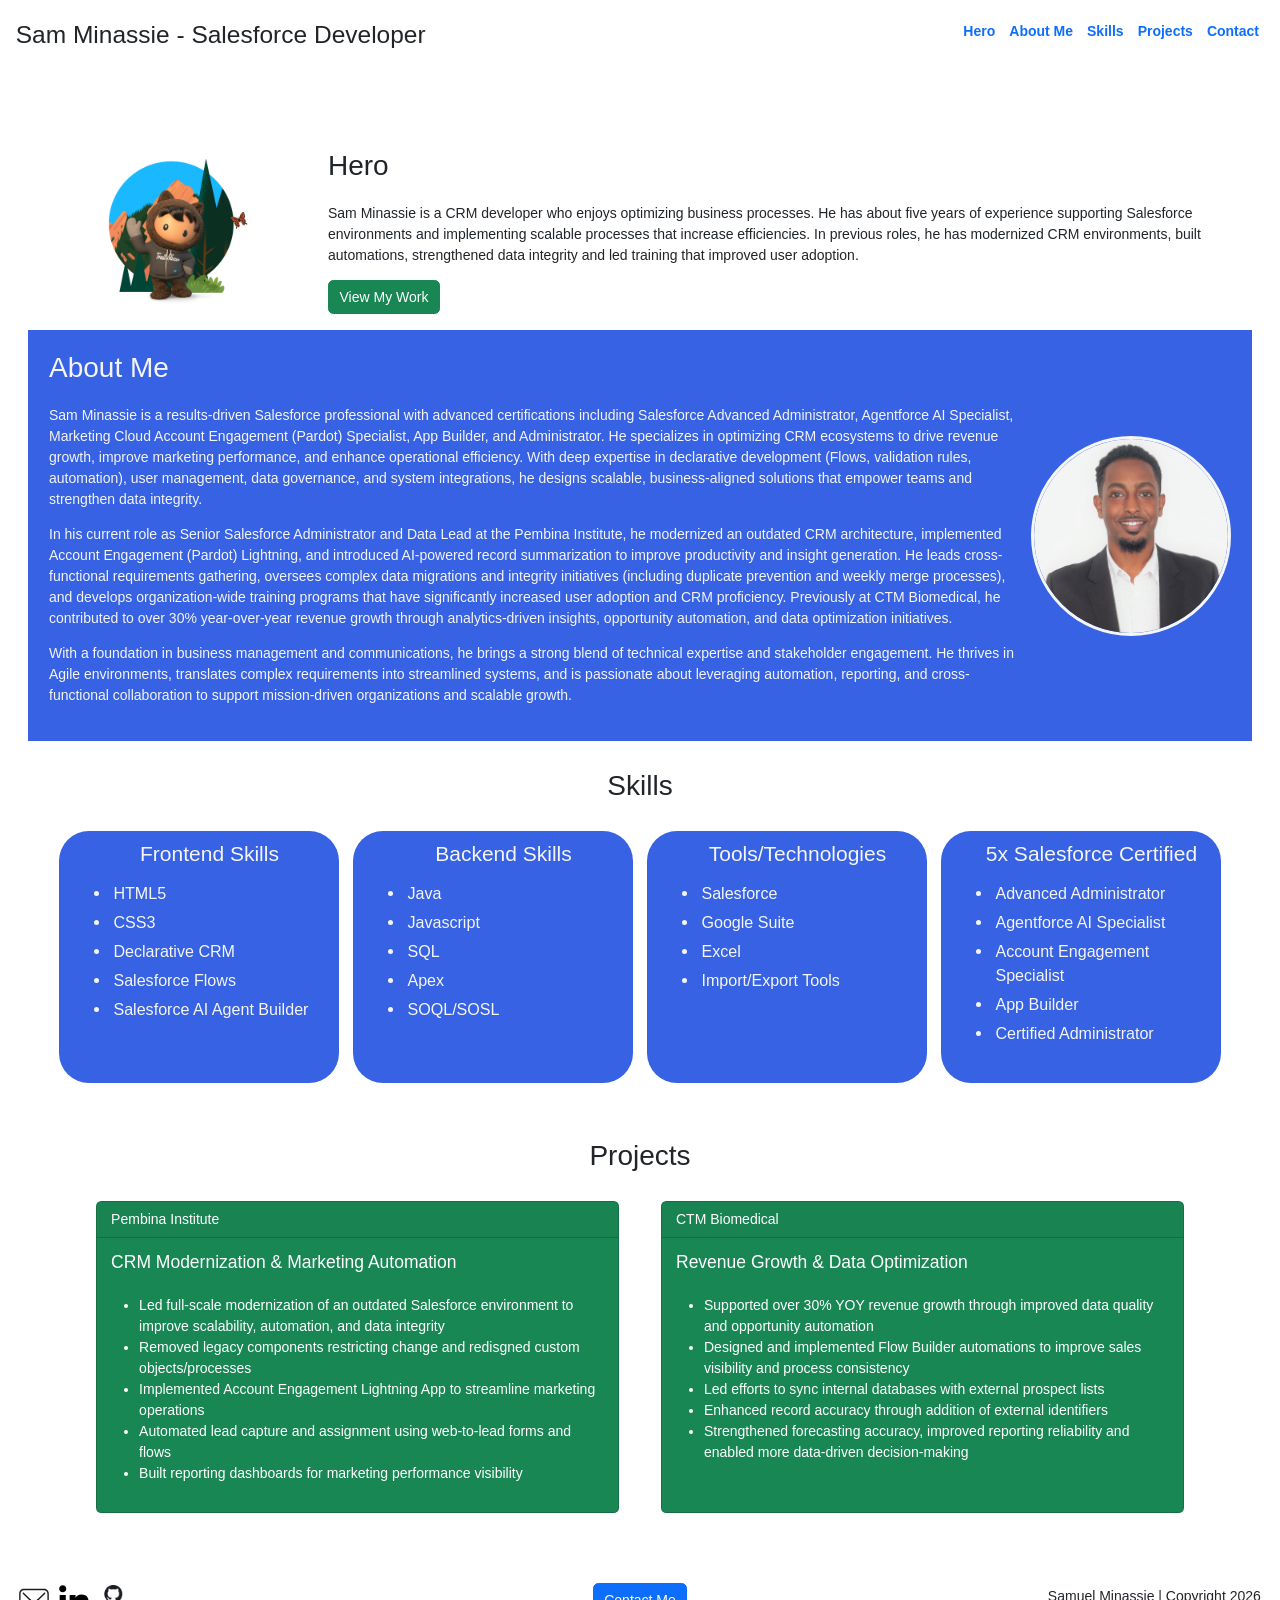
<file: index.html>
<!DOCTYPE html>
<html lang="en">
<head>
    <meta charset="UTF-8">
    <meta name="viewport" content="width=device-width, initial-scale=1.0">
    <link rel="stylesheet" href="styles.css">
    <link href="https://cdn.jsdelivr.net/npm/bootstrap@5.3.8/dist/css/bootstrap.min.css" rel="stylesheet" integrity="sha384-sRIl4kxILFvY47J16cr9ZwB07vP4J8+LH7qKQnuqkuIAvNWLzeN8tE5YBujZqJLB" crossorigin="anonymous">
    <title>Sam Minassie</title>
</head>
<body>
    <header class="header"><h1>Sam Minassie - Salesforce Developer</h1>        
        <nav class="header-nav">
         <ul>
            <li><a href="#hero" class="header-nav-link">Hero</a></li>
            <li><a href="#about-me" class="header-nav-link">About Me</a></li>
            <li><a href="#skills" class="header-nav-link">Skills</a></li>
            <li><a href="#projects" class="header-nav-link">Projects</a></li>
            <li><a href="#contact" class="header-nav-link">Contact</a></li>
         </ul>
        </nav>
    </header>
    <main>
        <div id="hero" class="hero">        
            <div><img src="./images/salesforce avatar astro.png" alt="Salesforce Astro" title="Salesforce Astro"></div>        
            <div class="hero-text">
                <h1>Hero</h1>
                <p>Sam Minassie is a CRM developer who enjoys optimizing business processes. He has about five years of experience supporting Salesforce environments and implementing scalable processes that increase efficiencies. In previous roles, he has modernized CRM environments, built automations, strengthened data integrity and led training that improved user adoption.</p>
                <div><a href="#projects"><button type="button" class="btn btn-success">View My Work</button></a></div> 
            </div>                   
        </div>
        <div id="about-me" class="about-me">
            <div class="about-me-text">
            <h1>About Me</h1>    
            <p>Sam Minassie is a results-driven Salesforce professional with advanced certifications including Salesforce Advanced Administrator, Agentforce AI Specialist, Marketing Cloud Account Engagement (Pardot) Specialist, App Builder, and Administrator. He specializes in optimizing CRM ecosystems to drive revenue growth, improve marketing performance, and enhance operational efficiency. With deep expertise in declarative development (Flows, validation rules, automation), user management, data governance, and system integrations, he designs scalable, business-aligned solutions that empower teams and strengthen data integrity.</p>
            <p>In his current role as Senior Salesforce Administrator and Data Lead at the Pembina Institute, he modernized an outdated CRM architecture, implemented Account Engagement (Pardot) Lightning, and introduced AI-powered record summarization to improve productivity and insight generation. He leads cross-functional requirements gathering, oversees complex data migrations and integrity initiatives (including duplicate prevention and weekly merge processes), and develops organization-wide training programs that have significantly increased user adoption and CRM proficiency. Previously at CTM Biomedical, he contributed to over 30% year-over-year revenue growth through analytics-driven insights, opportunity automation, and data optimization initiatives.</p>
            <p>With a foundation in business management and communications, he brings a strong blend of technical expertise and stakeholder engagement. He thrives in Agile environments, translates complex requirements into streamlined systems, and is passionate about leveraging automation, reporting, and cross-functional collaboration to support mission-driven organizations and scalable growth.</p>
            </div>        
            <div><a href="https://www.linkedin.com/in/samminassie/" target="_blank"><img src="./images/professional-profile-pic.jpeg" alt="Sam Minassie" title="Sam Minassie"></a></div>        
        </div>
        <div id="skills" class="skills">
            <div><h1>Skills</h1></div>
            <div class="icard-container">
            <div class="icard">        
             <h5 class="icard-title">Frontend Skills</h5>
             <div class="icard-text">
                <ul>
                    <li>HTML5</li>
                    <li>CSS3</li>
                    <li>Declarative CRM</li>
                    <li>Salesforce Flows</li>
                    <li>Salesforce AI Agent Builder</li>
                </ul>   
             </div>
            </div>
            <div class="icard">            
                    <h5 class="icard-title">Backend Skills</h5>
                    <div class="icard-text">
                        <ul>
                            <li>Java</li>
                            <li>Javascript</li>
                            <li>SQL</li>
                            <li>Apex</li>
                            <li>SOQL/SOSL</li>
                        </ul>
                    </div>            
            </div>
            <div class="icard">            
                    <h5 class="icard-title">Tools/Technologies</h5>
                    <div class="icard-text">
                        <ul>
                            <li>Salesforce</li>
                            <li>Google Suite</li>
                            <li>Excel</li>
                            <li>Import/Export Tools</li>
                        </ul>
                    </div>            
            </div>
            <div class="icard">            
                    <h5 class="icard-title">5x Salesforce Certified</h5>
                    <div class="icard-text">
                        <ul>
                            <li>Advanced Administrator</li>
                            <li>Agentforce AI Specialist</li>
                            <li>Account Engagement Specialist</li>
                            <li>App Builder</li>
                            <li>Certified Administrator</li>
                        </ul>                    
                        </div>            
            </div>            
            </div>
        </div>
        <div id="projects" class="projects">
            <h1>Projects</h1>
        <div class="project-row">
        <div class="card-container">
            <div class="card text-white bg-success mb-3" style="max-width: 40rem;">
                <div class="card-header">Pembina Institute</div>
                    <div class="card-body">
                    <h5 class="card-title">CRM Modernization & Marketing Automation</h5>
                    <p class="card-text">
                        <ul>
                            <li>Led full-scale modernization of an outdated Salesforce environment to improve scalability, automation, and data integrity</li>
                            <li>Removed legacy components restricting change and redisgned custom objects/processes</li>
                            <li>Implemented Account Engagement Lightning App to streamline marketing operations</li>
                            <li>Automated lead capture and assignment using web-to-lead forms and flows</li>
                            <li>Built reporting dashboards for marketing performance visibility</li>
                        </ul>
                    </p>
                 </div>
                 </div>
        </div>
        <div class="card-container">
            <div class="card text-white bg-success mb-3" style="max-width: 40rem;">
                <div class="card-header">CTM Biomedical</div>
                    <div class="card-body">
                    <h5 class="card-title">Revenue Growth & Data Optimization</h5>
                    <p class="card-text">
                        <ul>
                            <li>Supported over 30% YOY revenue growth through improved data quality and opportunity automation</li>
                            <li>Designed and implemented Flow Builder automations to improve sales visibility and process consistency</li>
                            <li>Led efforts to sync internal databases with external prospect lists</li>
                            <li>Enhanced record accuracy through addition of external identifiers</li>
                            <li>Strengthened forecasting accuracy, improved reporting reliability and enabled more data-driven decision-making</li>
                        </ul>
                    </p>
            </div>
            </div>
            </div>
        </div>
    </main>
    <div id="contact" class="footer">
        <div class="left">
            <a href="mailto:samuelminassie@gmail.com" target="_blank" alt="Email" title="Email"><img src="./images/email-logo.svg"></a>
            <a href="https://www.linkedin.com/in/samminassie/" target="_blank" alt="Linkedin" title="Linkedin"><img src="./images/linkedin-logo.svg"></a>
            <a href="https://github.com/samuelminassie" target="_blank" alt="Github" title="Github"><img src="./images/github-logo.png"></a>
        </div>
        <div>
            <a href="./contactme.html" target="_blank"><button type="button" class="btn btn-primary">Contact Me</button></a>
        </div>        
        <div class="right">
            <h6>Samuel Minassie | Copyright 2026</h6>
        </div>
    </div>
</body>
</html>
</file>
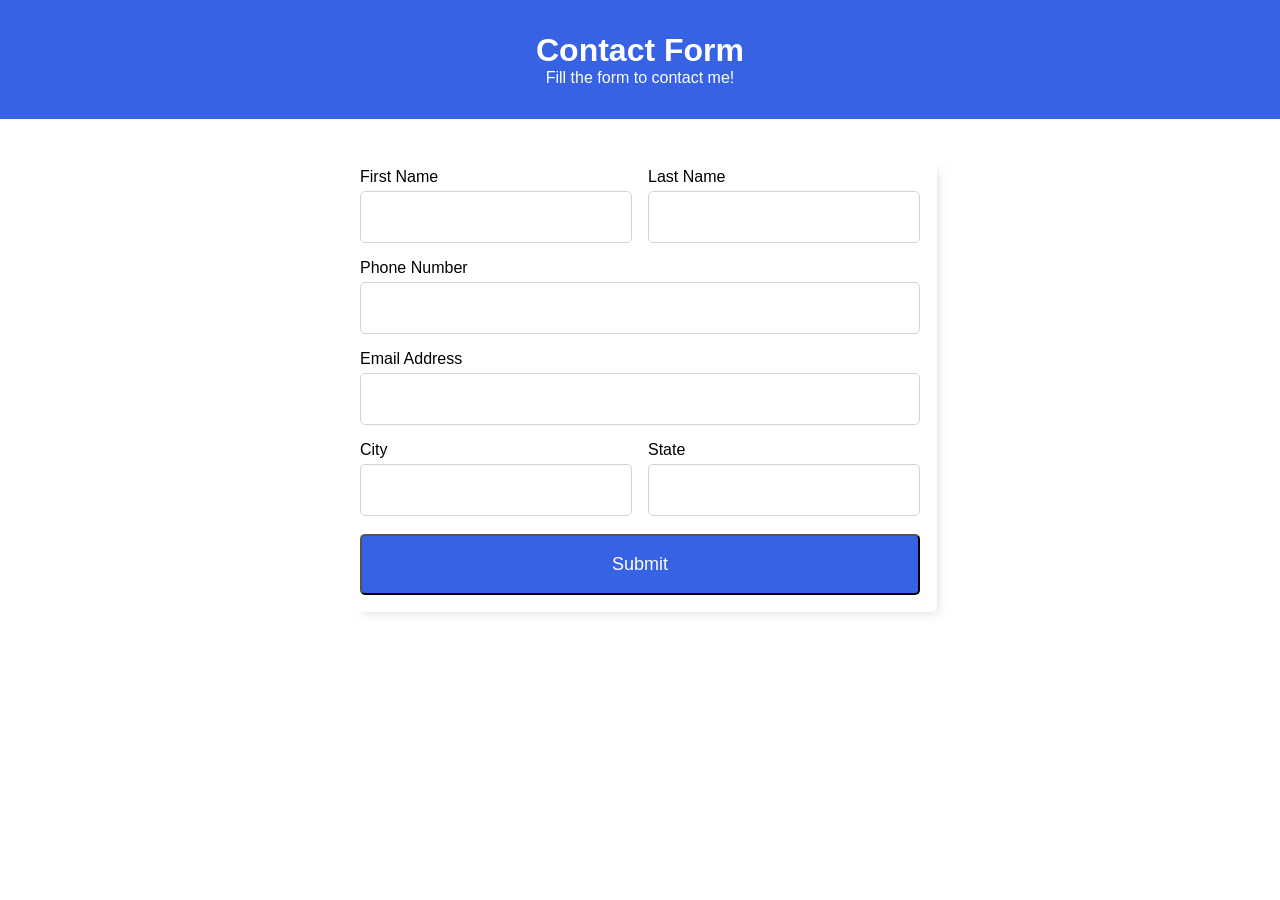
<file: contactme.html>
<!DOCTYPE html>
<html lang="en">
    <meta charset="UTF-8">
    <meta name="viewport" content="width=device-width, initial-scale=1.0">
    <head>
        <link rel="stylesheet" href="contactmestyle.css">
        <title>Contact Forms</title>
    </head>
    <body>
        <header>
            <h1>Contact Form</h1>
            <p>Fill the form to contact me!</p>
        </header>

        <main>
        <form action="" class="form-wrapper">
            <div class="individual-data">
                    <div class="row-wrapper">
                        <div class="input-wrapper">
                         <label for="fName">First Name</label>
                         <input type="text" name="" class="fName">
                        </div>
                        <div class="input-wrapper">
                         <label for="lName">Last Name</label>
                         <input type="text" name="" class="lName">                    
                        </div>
                    </div>              
                    <div class="input-wrapper phone-number-wrapper">
                    <label for="phone">Phone Number</label>
                    <input type="tel" name="phone" id="phone">
                </div>
                <div class="addr-wrapper">
					<div class="input-wrapper phone-number-wrapper">
						<label for="address">Email Address</label>
						<input type="email" name="Email" id="address">
                    </div>
                </div>
                <div class="row-wrapper">
                <div class="input-wrapper">
                    <label for="city">City</label>
                    <input type="text" name="city" id="city">
                    </div>                
                 <div class="input-wrapper">   
                    <label for="state">State</label>
                    <input type="text" name="state" id="state" required="true">
                </div>
                </div>               
                
                </div>
            </div>       

            </div>
            <div class="submit-container">
            <div class="submit">
                <button type="submit" class="submit">Submit</button>
            </div>
            </div>
        </div>
        </form>
        </main>
    </body>
</html>
</file>
<file: styles.css>
* {
    margin: 0;
    padding: 0;
    font-family: Arial, Helvetica, sans-serif;
    font-size: 14px;
}

.header {    
    /* background-color: rgb(0, 140, 255); */
    display: flex;
    align-items: center;
    padding-left: .25em;        
}
.header h1 {
    justify-content: left;
    display: flex;
    font-size: 1.75em;
    padding-left: .5em;   
}

main {
    padding: 2em;
}

.header-nav {
    display: flex;    
    justify-content: flex-end;    
    margin-left: auto;
}

.header-nav ul {
    display: flex;    
    padding: 0;
    gap: 0px;
    /* color: whitesmoke; */
    justify-content: flex-end;
    padding: 1em;    
    
}

.header-nav li {    
    margin-right: 0px;    
    flex-direction: row;
    list-style-type: none;
    justify-content: flex-end;
    padding: .5em;  
}

.header-nav-link {
    text-decoration: none;
    font-weight: bold;    
}

.header-nav-link:hover {
    /* background-color: dodgerblue; */
    color: rgb(194, 132, 91);
    text-decoration: underline;
}
.hero {
    display: flex;
    margin-top: 3em;
    margin-bottom: 1em;
    
}

.hero h1 {
    font-size: 2em;    
    margin-bottom: .75em;
}

.hero img {
    width: 300px;
    justify-content: flex-start;
}

.hero-text {
    justify-content: flex-end;
    align-content: center;
}

.about-me {
    display: flex;
    justify-content: flex-start;
    background-color: rgb(54, 98, 227);
    color: whitesmoke;
    padding: 1em     
}

.about-me div {
    align-content: center;
}
.about-me-text {
    /* background-color: whitesmoke; */
    justify-content: flex-start;
    margin: .5em .5em;   
}
.about-me-text p {
    margin-top: .5em;
}

.about-me h1 {
    font-size: 2em;    
    margin-bottom: .75em;
    flex: 1 1 150px; 
}

.about-me img {    
    width: 200px;
    border: solid whitesmoke;
    border-radius: 100px;
    justify-content: flex-end;
    align-content: center;
    margin-right: .5em;
    padding: .05%;   
}

.skills {    
    display: grid;
    place-items: center;
    justify-content: center;    
}

.skills h1 {
    font-size: 2em;
    justify-content: center;
    margin: 1em;
    text-align: center;
}
.icard-container {
  display: flex;          /* Makes children align in a row */
  gap: 1em;              /* Space between cards */
}

.icard {
  width: 20rem;
  height: 18rem;
  padding: 10px;
  background: rgb(54, 98, 227);
  border-radius: 30px;
  color: whitesmoke;
  flex: 1 1 150px;
  text-align: center;
}

.icard-title {
    padding-bottom: .25em;
    padding-left: 1em;
    font-size: clamp(1em, 3vw, 1.5em)
}

.icard-text {
    /* padding-top: 2em; */
    padding-left: 1em;
    align-content: center;
    flex-wrap: wrap;    
    }

.icard-text li {
    font-size: clamp(.75em, 2.5vw, 1.15em);
    padding: .15em .15em;
    flex-wrap: wrap;   
    text-align: left;
}

.projects {
    display: flex;
    margin-top: 2em;    
    align-items: center;
    flex-direction: column;

}

.projects h1 {    
    text-align: center;
    margin: 1em;
    font-size: 2em;
}

.project-row {
    display: flex;
    gap: 3em;
    justify-content: center;
    align-content: center;
}

.card-container {         
    display: inline-flex;
    gap: 3em;
    width: 45%;    
}

.card-title {
    padding-bottom: 0.5em;
    font-size: 1.25em;
}

.card-subtitle {
    padding-bottom: 1em;
    font-size: 1.05em;
}

.card-text li {
    padding: .5em .5em;
}

.footer {
    display: flex;
    align-items: center;
    margin-top: 2em;
    margin-bottom: .5em;
}

.left {
    flex: 1;
    display: flex;
    padding-left: 1.5%;
    gap: 10px;    
}

.left img {    
    width: 30px;
    height: auto;    
}

.right {
    display: flex;
    flex: 1;
    justify-content: flex-end;
    padding-right: 1.5%;
}

@media (max-width: 768px) {
    .footer {
        flex-direction: column; /*items stack on small screens*/
        align-items: center;
        text-align: center;
    }

    .header {
       flex-direction: column;
       align-items: center;
       text-align: center; 
    }

    .left, .right {
        justify-content: center;
        flex: none;
    }

    .left {
        gap: 15px; /* slightly bigger gap on mobile */
        margin-bottom: 0.5em;
    }

    .right h6 {
        font-size: 0.9rem;
    }

    .hero img {
        width: clamp(150px, 25vw, 300px);
        height: auto;
    }
    .about-me img {
        width: clamp(120px, 20vw, 200px);
        height: auto;
    }

    .icard-container {
        flex-wrap: wrap; /*cards wrap on smaller screens */
        justify-content: center;
    }

    .icard {
        flex: 1 1 250px; /* min width for cards */
        max-width: 300px;
        margin-bottom: 1em;
    }
}
</file>
<file: contactmestyle.css>
* {
    margin: 0;
    padding: 0;
    font-family: Arial, Helvetica, sans-serif;
}

header {
    display: flex;
    flex-direction: column;
    align-items: center;
    background-color: rgb(54, 98, 227);
    color: white;
    padding: 2em;
    width: 100%;
}

main {
    display: flex;
    justify-content: center;
    margin: 2em;
}

body {
    display: flex;
    flex-direction: column;
    align-items: center;
}

.form-wrapper {
    max-width: 750px;
    border: 1px solid white;
    border-radius: 5px;
    background-color: white;
    padding: 1em;
    box-shadow: lightgrey 10px 10px 10px -10px;    
}

.individual-data {
    display: flex;
    flex-direction: column;
    flex-wrap: wrap;
    gap: 1em;
}

.input-wrapper {
    display: flex;
    flex-direction: column;
    

    /* immediate element input within.input-wrapper */
    > input {
        margin-top: 5px;
    }
}

.row-wrapper {
    display: flex;
    gap: 1em;
}

input {
    width: 250px;
    height: 40px;
    border: 1px solid lightgrey;
    border-radius: 5px;
    font-size: 16pt;
    color: rgba(3, 3, 3,0.572);
    padding: 5px 10px;
}

.phone-number-wrapper {
    flex: 1 1 100%;

    > input {
        width: inherit;
    }
}

.addr-wrapper {
    display: flex;
    flex-direction: column;
    gap: 1em;
}
.input-wrapper {        
        width: 1 1 100%;
    }

.term-inner-container {
    display: flex;
    align-items: center;
    gap: 3em;
}

.term-container {
    display: flex;
    justify-content: flex-end;
}

.submit button {
    width: 100%;    
    background-color: rgb(54, 98, 227);
    font-size: large;
    padding: 1em;
    margin-top: 1em;
    border-radius: 5px;
    color: white;
}

@media screen and (max-width: 500px) {
    .header {
        padding: 1em;
    }
    
    .input {
        font-size: 14pt;
    }

    .header h1 {
        font-size: 1.5em;
        text-align: center;
    }
    .row-wrapper {
        flex-direction: column;
    }

    .form-wrapper {
        max-width: 100%;
    }

    .term-inner-container {
        flex-direction: column;
        align-items: flex-start;
    }

    .term-container {
        justify-content: flex-start;
    }

    .submit button {
        padding: 0.8em;
        font-size: medium;
    }
}
</file>
